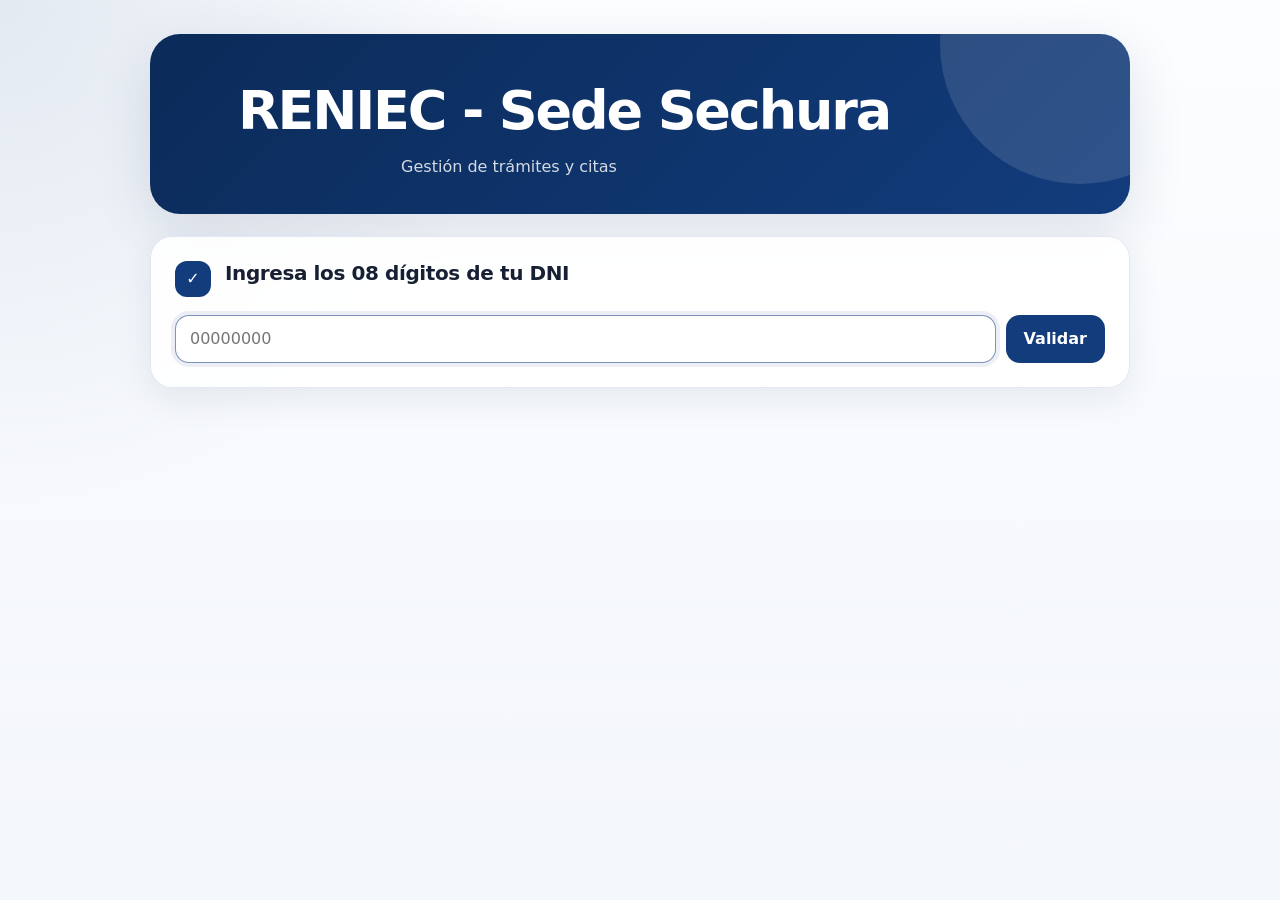
<file: Proyecto-Integracion-de-los-Componentes/Proyecto-Integracion-de-los-Componentes/target/classes/static/index.html>
<!doctype html>
<html lang="es">
<head>
  <meta charset="utf-8">
  <meta name="viewport" content="width=device-width, initial-scale=1">
  <title>Sistema RENIEC Sechura</title>
  <link rel="stylesheet" href="css/styles.css">
</head>
<body>
  <main class="app-shell">
    <section class="hero-card">
      <div>
        <h1>RENIEC - Sede Sechura</h1>
        <p>Gestión de trámites y citas</p>
      </div>
    </section>

    <section class="panel view" id="viewLogin">
      <div class="panel-header">
        <span class="step">✓</span>
        <div>
          <h2>Ingresa los 08 dígitos de tu DNI</h2>
        </div>
      </div>

      <form id="formLogin" class="form-stack">
        <div class="input-row">
          <input id="dni" name="dni" type="text" inputmode="numeric" maxlength="8" placeholder="00000000" autocomplete="off" required>
          <button type="submit" id="btnLogin">Validar</button>
        </div>
      </form>
    </section>



    <section class="panel view hidden" id="viewBiofacial">
      <div id="biofacialCiudadanoBox" class="citizen-card hidden"></div>
      <div id="biofacialStatus" class="biofacial-status hidden">Pendiente de captura facial.</div>
      <button type="button" id="btnVolverDesdeBiofacial" class="ghost-btn hidden">Cambiar DNI</button>
      <button type="button" id="btnActivarCamara" class="full-btn hidden">Activar cámara y capturar rostro</button>
    </section>

    <section class="panel view hidden" id="viewDashboard">
      <div class="dashboard-topbar">
        <span class="step">✓</span>

        <button type="button" id="btnCambiarCiudadano" class="ghost-btn">
          Salir
        </button>
      </div>

      <div class="dashboard-welcome">
        <h2 class="welcome-title">Bienvenid@</h2>

        <h3 id="dashboardNombre" class="citizen-name">
          Ciudadano validado
        </h3>

        <p class="dashboard-question">¿Qué deseas realizar?</p>
      </div>

      <div id="ciudadanoBox" class="hidden"></div>

      <div class="action-grid">
        <button type="button" id="btnMostrarTramite" class="action-btn primary">
          Iniciar trámite
        </button>

        <button type="button" id="btnMisTramites" class="action-btn secondary">
          Ver trámites
        </button>
      </div>
    </section>

    <section class="panel view hidden" id="viewTramite">
      <div class="tramite-topbar">
        <div class="tramite-title">
          <span class="step">✓</span>

          <div>
            <h2>Iniciar trámite</h2>
          </div>
        </div>

        <button type="button" id="btnVolverDesdeTramite" class="ghost-btn">
          Volver
        </button>
      </div>

      <form id="formTramite" class="form-stack">
        <label for="tipoTramite">Tipo de trámite</label>

        <select id="tipoTramite" required>
          <option value="1">Duplicado de DNI</option>
          <option value="2">Renovación de DNI</option>
          <option value="3">Rectificación de datos</option>
        </select>

        <button type="submit" class="full-btn" id="btnCrearTramite">
          Crear trámite
        </button>
      </form>
    </section>

    <section class="panel view hidden" id="viewFechaCita">
      <div class="panel-header between">
        <div class="panel-title-inline">
          <span class="step">4</span>
          <div>
            <h2>Seleccionar fecha</h2>
            <p>Elige una fecha disponible para continuar con la reserva.</p>
          </div>
        </div>
        <button type="button" id="btnVolverDesdeFecha" class="ghost-btn">Volver</button>
      </div>

      <div class="tramite-summary" id="tramiteResumen"></div>

      <div class="subsection-title">Fechas disponibles</div>
      <div id="diasGrid" class="days-grid"></div>
    </section>

    <section class="panel view hidden" id="viewHorarios">
      <div class="panel-header between">
        <div class="panel-title-inline">
          <span class="step">✓</span>
          <div>
            <h2>Seleccionar horario</h2>
            <p>Escoge el horario disponible para tu cita.</p>
          </div>
        </div>
        <button type="button" id="btnVolverDesdeHorarios" class="ghost-btn">Cambiar fecha</button>
      </div>

      <div class="tramite-summary" id="fechaResumen"></div>
      <div class="subsection-title" id="tituloHorarios">Horarios disponibles</div>
      <div id="horariosGrid" class="horarios-grid"></div>
    </section>

    <section class="panel view hidden" id="viewMisTramites">
      <div class="tramites-topbar">
        <div class="tramites-title">
          <span class="step">✓</span>
          <h2>Mis trámites</h2>
        </div>

        <button type="button" id="btnVolverDesdeMisTramites" class="ghost-btn">
          Volver
        </button>
      </div>

      <div id="misTramitesBox" class="list-box"></div>
    </section>
  </main>

  <div id="modalOverlay" class="modal-overlay hidden" aria-hidden="true">
    <div class="modal-card" role="dialog" aria-modal="true" aria-labelledby="modalTitle">
      <div id="modalIcon" class="modal-icon">✓</div>
      <h2 id="modalTitle">Confirmación</h2>
      <div id="modalBody" class="modal-body"></div>
      <div id="modalActions" class="modal-actions"></div>
    </div>
  </div>

  <div id="toast" class="toast hidden"></div>

  <script src="js/app.js"></script>
</body>
</html>
</file>
<file: Proyecto-Integracion-de-los-Componentes/Proyecto-Integracion-de-los-Componentes/target/classes/static/css/styles.css>
:root {
  --bg: #f4f7fb;
  --panel: #ffffff;
  --primary: #123c7c;
  --primary-dark: #0b2b59;
  --accent: #e63946;
  --text: #172033;
  --muted: #68738a;
  --line: #dfe6f1;
  --ok: #198754;
  --danger: #c92a2a;
  --soft: #edf3ff;
  --shadow: 0 18px 55px rgba(20, 36, 70, 0.12);
  --radius: 22px;
}

* {
  box-sizing: border-box;
}

body {
  margin: 0;
  min-height: 100vh;
  font-family: Inter, system-ui, -apple-system, BlinkMacSystemFont, "Segoe UI", sans-serif;
  background:
    radial-gradient(circle at top left, rgba(18, 60, 124, 0.10), transparent 32rem),
    linear-gradient(180deg, #fbfdff 0%, var(--bg) 100%);
  color: var(--text);
}

button,
input,
select,
textarea {
  font: inherit;
}

button {
  border: 0;
  cursor: pointer;
  transition: transform .15s ease, box-shadow .15s ease, background .15s ease, opacity .15s ease;
}

button:hover:not(:disabled) {
  transform: translateY(-1px);
  box-shadow: 0 10px 24px rgba(18, 60, 124, 0.18);
}

button:disabled {
  cursor: not-allowed;
  opacity: .55;
}

.app-shell {
  width: min(980px, calc(100% - 32px));
  margin: 0 auto;
  padding: 34px 0 52px;
}

.hero-card {
  text-align: center;
  padding: 34px;
  border-radius: 30px;
  color: #fff;
  background: linear-gradient(135deg, var(--primary-dark), var(--primary));
  box-shadow: var(--shadow);
  overflow: hidden;
  position: relative;
}

.hero-card::after {
  content: "";
  position: absolute;
  width: 280px;
  height: 280px;
  border-radius: 50%;
  right: -90px;
  top: -130px;
  background: rgba(255,255,255,.12);
}

.hero-card > div {
  position: relative;
  z-index: 1;
}

.eyebrow {
  display: inline-flex;
  align-items: center;
  padding: 7px 12px;
  border-radius: 999px;
  background: rgba(255,255,255,.14);
  font-weight: 800;
  font-size: 13px;
  letter-spacing: .04em;
  text-transform: uppercase;
}

h1,
h2,
p {
  margin: 0;
}

h1 {
  max-width: 760px;
  margin-top: 16px;
  font-size: clamp(32px, 5vw, 54px);
  line-height: 1;
  letter-spacing: -0.04em;
}

.hero-card p {
  max-width: 650px;
  margin-top: 16px;
  color: rgba(255,255,255,.82);
  line-height: 1.6;
}

.panel {
  margin-top: 22px;
  padding: 24px;
  border: 1px solid rgba(223,230,241,.9);
  border-radius: var(--radius);
  background: rgba(255,255,255,.9);
  box-shadow: 0 12px 34px rgba(28,45,75,.08);
  backdrop-filter: blur(6px);
}

.panel-header {
  display: flex;
  gap: 14px;
  align-items: flex-start;
  margin-bottom: 18px;
}

.panel-header.between {
  justify-content: space-between;
  gap: 16px;
}

.panel-title-inline {
  display: flex;
  gap: 14px;
  align-items: flex-start;
}

.step {
  width: 36px;
  height: 36px;
  flex: 0 0 36px;
  display: grid;
  place-items: center;
  border-radius: 12px;
  color: #fff;
  background: var(--primary);
  font-weight: 800;
}

.panel h2 {
  font-size: 20px;
  letter-spacing: -0.02em;
}

.welcome-title {
  line-height: 1.2;
}

.dashboard-header {
  margin-bottom: 8px;
}

.panel p {
  margin-top: 4px;
  color: var(--muted);
  font-size: 14px;
  line-height: 1.45;
}

.form-stack {
  display: grid;
  gap: 10px;
}

label,
.subsection-title {
  font-weight: 800;
  font-size: 14px;
}

.subsection-title {
  margin: 16px 0 10px;
  color: var(--primary-dark);
}

.input-row {
  display: flex;
  gap: 10px;
}

input,
select,
textarea {
  width: 100%;
  border: 1px solid var(--line);
  border-radius: 14px;
  padding: 13px 14px;
  background: #fff;
  color: var(--text);
  outline: none;
}

input:focus,
select:focus,
textarea:focus {
  border-color: rgba(18,60,124,.55);
  box-shadow: 0 0 0 4px rgba(18,60,124,.08);
}

textarea {
  resize: vertical;
}

.input-row button,
.full-btn,
.ghost-btn,
.action-btn,
.modal-btn {
  min-height: 48px;
  padding: 0 18px;
  border-radius: 14px;
  color: #fff;
  background: var(--primary);
  font-weight: 800;
  white-space: nowrap;
}

.full-btn {
  width: 100%;
  margin-top: 4px;
}

.ghost-btn,
.action-btn.secondary,
.modal-btn.secondary {
  color: var(--primary);
  background: var(--soft);
}

.action-grid {
  display: grid;
  grid-template-columns: repeat(2, minmax(0, 1fr));
  gap: 12px;
  margin-top: 16px;
}

.action-btn {
  min-height: 56px;
}

.hint {
  color: var(--muted);
}

.citizen-card {
  margin-top: 16px;
  padding: 18px;
  border-radius: 18px;
  border: 1px solid #cfe7d8;
  background: #f0fff5;
  color: #103f25;
}

.citizen-card strong {
  display: block;
  font-size: 18px;
}

.citizen-card span {
  display: block;
  margin-top: 3px;
  color: #286340;
}

.days-grid,
.horarios-grid {
  display: grid;
  grid-template-columns: repeat(3, minmax(0, 1fr));
  gap: 14px;
}

.day-card,
.horario-card {
  padding: 17px;
  border: 1px solid var(--line);
  border-radius: 18px;
  background: #fff;
  text-align: left;
}

.day-card {
  color: var(--text);
}

.day-card.active {
  border-color: rgba(18, 60, 124, .4);
  background: #edf3ff;
  box-shadow: 0 10px 24px rgba(18,60,124,.12);
}

.day-card strong,
.horario-card strong {
  display: block;
  margin-bottom: 5px;
  font-size: 17px;
}

.day-card span,
.horario-card span,
.list-item span {
  color: var(--muted);
  font-size: 13px;
}

.horario-card button {
  width: 100%;
  min-height: 42px;
  margin-top: 14px;
  border-radius: 12px;
  color: #fff;
  background: var(--accent);
  font-weight: 800;
}

.list-box {
  display: grid;
  gap: 10px;
  margin-top: 14px;
}

.list-item {
  padding: 16px;
  border: 1px solid var(--line);
  border-radius: 16px;
  background: #fff;
}

.list-item strong {
  display: block;
  font-size: 16px;
}

.badge {
  display: inline-flex;
  align-items: center;
  margin-top: 8px;
  padding: 6px 10px;
  border-radius: 999px;
  background: #edf3ff;
  color: var(--primary-dark);
  font-size: 12px;
  font-weight: 800;
}

.empty-state {
  padding: 18px;
  border-radius: 16px;
  background: #f8fafc;
  color: var(--muted);
  border: 1px dashed var(--line);
}

.hidden {
  display: none !important;
}

.toast {
  position: fixed;
  right: 18px;
  bottom: 18px;
  max-width: 360px;
  padding: 14px 16px;
  border-radius: 16px;
  color: #fff;
  background: var(--primary-dark);
  box-shadow: var(--shadow);
  font-weight: 750;
  z-index: 20;
}

.toast.error {
  background: var(--danger);
}

.modal-overlay {
  position: fixed;
  inset: 0;
  display: grid;
  place-items: center;
  padding: 18px;
  background: rgba(12, 20, 36, .55);
  backdrop-filter: blur(5px);
  z-index: 30;
}

.modal-card {
  width: min(470px, 100%);
  padding: 26px;
  border-radius: 24px;
  background: #fff;
  box-shadow: 0 28px 90px rgba(0,0,0,.22);
  text-align: center;
}

.modal-icon {
  width: 54px;
  height: 54px;
  display: grid;
  place-items: center;
  margin: 0 auto 14px;
  border-radius: 50%;
  color: #fff;
  background: var(--ok);
  font-weight: 900;
  font-size: 26px;
}

.modal-icon.warning {
  background: var(--accent);
}

.modal-icon.error {
  background: var(--danger);
}

.modal-card h2 {
  font-size: 24px;
}

.modal-body {
  margin-top: 12px;
  color: var(--muted);
  line-height: 1.55;
}

.modal-body strong {
  color: var(--text);
}

.modal-actions {
  display: flex;
  justify-content: center;
  gap: 10px;
  margin-top: 20px;
}

.modal-btn {
  min-width: 130px;
}

@media (max-width: 720px) {
  .app-shell {
    width: min(100% - 22px, 980px);
    padding-top: 18px;
  }

  .hero-card,
  .panel {
    padding: 20px;
  }

  .panel-header.between {
    flex-direction: column;
  }

  .input-row,
  .action-grid,
  .modal-actions {
    grid-template-columns: 1fr;
    flex-direction: column;
  }

  .input-row button,
  .modal-btn {
    width: 100%;
  }

  .days-grid,
  .horarios-grid {
    grid-template-columns: 1fr;
  }
}

.tramite-summary {
  margin: 4px 0 18px;
  padding: 16px;
  border-radius: 16px;
  border: 1px solid #cfe0ff;
  background: #f6f9ff;
  color: var(--text);
}

.tramite-summary strong {
  display: block;
  margin-bottom: 4px;
  font-size: 16px;
}

.tramite-summary span {
  color: var(--muted);
  font-size: 13px;
}

.view.hidden {
  display: none !important;
}

.cita-line {
  margin-top: 10px;
  padding-top: 10px;
  border-top: 1px solid var(--line);
  color: var(--muted);
  font-size: 13px;
}

.badge.muted {
  background: #f1f3f5;
  color: #667085;
}

.item-actions {
  display: flex;
  flex-wrap: wrap;
  gap: 8px;
  margin-top: 12px;
}

.small-btn {
  min-height: 38px;
  padding: 0 12px;
  border-radius: 12px;
  color: #fff;
  background: var(--primary);
  font-size: 13px;
  font-weight: 800;
}

.small-btn.danger {
  background: var(--danger);
}

.badge.danger {
  background: #fff0f0;
  color: var(--danger);
}

@media (max-width: 720px) {
  .item-actions {
    display: grid;
    grid-template-columns: 1fr;
  }

  .small-btn {
    width: 100%;
  }
}

.biofacial-layout {
  display: grid;
  grid-template-columns: minmax(0, 1.1fr) minmax(280px, .9fr);
  gap: 18px;
  align-items: stretch;
  margin-top: 18px;
}

.biofacial-compact {
  grid-template-columns: 1fr;
}

.biofacial-status {
  border: 1px dashed var(--line);
  border-radius: 16px;
  padding: 14px 16px;
  background: #f8fafc;
  color: var(--muted);
  font-weight: 800;
}

.biofacial-status.ready {
  border-style: solid;
  background: #ecfdf5;
  color: #047857;
}

.camera-box {
  min-height: 300px;
  display: grid;
  place-items: center;
  overflow: hidden;
  border: 1px solid var(--line);
  border-radius: 20px;
  background: #0e1726;
  position: relative;
}

.camera-box::before {
  content: "Cámara activa";
  position: absolute;
  top: 14px;
  left: 14px;
  z-index: 2;
  padding: 6px 10px;
  border-radius: 999px;
  background: rgba(255,255,255,.13);
  color: rgba(255,255,255,.85);
  font-size: 12px;
  font-weight: 800;
}

.camera-box video,
.foto-preview {
  width: 100%;
  height: 100%;
  min-height: 330px;
  object-fit: cover;
}

.biofacial-actions {
  display: grid;
  gap: 12px;
  align-content: start;
  padding: 18px;
  border: 1px solid var(--line);
  border-radius: 20px;
  background: #fff;
}

.biofacial-actions p {
  margin-bottom: 4px;
  line-height: 1.55;
}

.secondary-btn {
  color: var(--primary) !important;
  background: var(--soft) !important;
}

@media (max-width: 760px) {
  .biofacial-layout {
    grid-template-columns: 1fr;
  }

  .camera-box,
  .camera-box video,
  .foto-preview {
    min-height: 280px;
  }
}


.modal-icon.loading {
  background: var(--primary);
  animation: pulseLoading 1s infinite ease-in-out;
}

@keyframes pulseLoading {
  0%, 100% { transform: scale(1); opacity: 1; }
  50% { transform: scale(.92); opacity: .72; }
}

.modal-camera-box {
  margin-top: 14px;
  min-height: 360px;
  aspect-ratio: 1 / 1;
}

.modal-camera-box video {
  width: 100%;
  height: 100%;
  min-height: 360px;
  object-fit: cover;
}

.biofacial-loading {
  display: grid;
  place-items: center;
  gap: 8px;
  min-height: 260px;
  padding: 24px;
  border: 1px solid var(--line);
  border-radius: 20px;
  background: #f8fafc;
  color: var(--muted);
}

.biofacial-loading strong {
  color: var(--text);
  font-size: 18px;
}

.loading-spinner {
  width: 46px;
  height: 46px;
  border: 4px solid #e5e7eb;
  border-top-color: var(--primary);
  border-radius: 50%;
  animation: spin 1s linear infinite;
}

@keyframes spin {
  to { transform: rotate(360deg); }
}

@media (max-width: 760px) {
  .modal-card {
    padding: 20px;
  }

  .modal-camera-box,
  .modal-camera-box video {
    min-height: 300px;
  }
}


/* Dashboard ciudadano */
.dashboard-topbar {
  display: flex;
  align-items: center;
  justify-content: space-between;
  margin-bottom: 22px;
}

.dashboard-welcome {
  text-align: center;
  margin-bottom: 24px;
}

.welcome-title {
  margin: 0;
  font-size: 1.45rem;
  font-weight: 800;
  color: #172033;
  line-height: 1.2;
}

.citizen-name {
  margin: 10px 0 8px;
  font-size: 1.05rem;
  font-weight: 800;
  color: var(--primary-dark);
  text-transform: uppercase;
  line-height: 1.35;
}

.dashboard-question {
  margin: 0;
  font-size: 0.98rem;
  color: var(--muted);
  font-weight: 600;
}

.dashboard-welcome .dashboard-question {
  margin-top: 10px;
}

.dashboard-topbar .ghost-btn {
  min-height: 42px;
  padding: 0 18px;
}

.mis-tramites-header {
  display: flex;
  align-items: center;
  justify-content: space-between;
  gap: 16px;
  margin-bottom: 22px;
}

.mis-tramites-header .panel-title-inline {
  display: flex;
  align-items: center;
  gap: 12px;
}

.mis-tramites-header h2 {
  margin: 0;
}

.tramites-topbar {
  width: 100%;
  display: flex !important;
  align-items: center !important;
  justify-content: space-between !important;
  gap: 16px;
  margin-bottom: 22px;
  text-align: left !important;
}

.tramites-title {
  display: flex !important;
  align-items: center !important;
  justify-content: flex-start !important;
  gap: 12px;
  text-align: left !important;
}

.tramites-title h2 {
  margin: 0 !important;
  font-size: 1.25rem;
  font-weight: 800;
  color: #172033;
}

.tramites-topbar .ghost-btn {
  margin-left: auto !important;
}

.tramite-topbar {
  width: 100%;
  display: flex !important;
  align-items: flex-start !important;
  justify-content: space-between !important;
  gap: 16px;
  margin-bottom: 22px;
  text-align: left !important;
}

.tramite-title {
  display: flex !important;
  align-items: flex-start !important;
  justify-content: flex-start !important;
  gap: 12px;
  text-align: left !important;
}

.tramite-title h2 {
  margin: 0 !important;
  font-size: 1.25rem;
  font-weight: 800;
  color: #172033;
}

.tramite-title p {
  margin: 4px 0 0 !important;
  font-size: 0.9rem;
  color: #60708a;
}

.tramite-topbar .ghost-btn {
  margin-left: auto !important;
  flex-shrink: 0;
}
</file>
